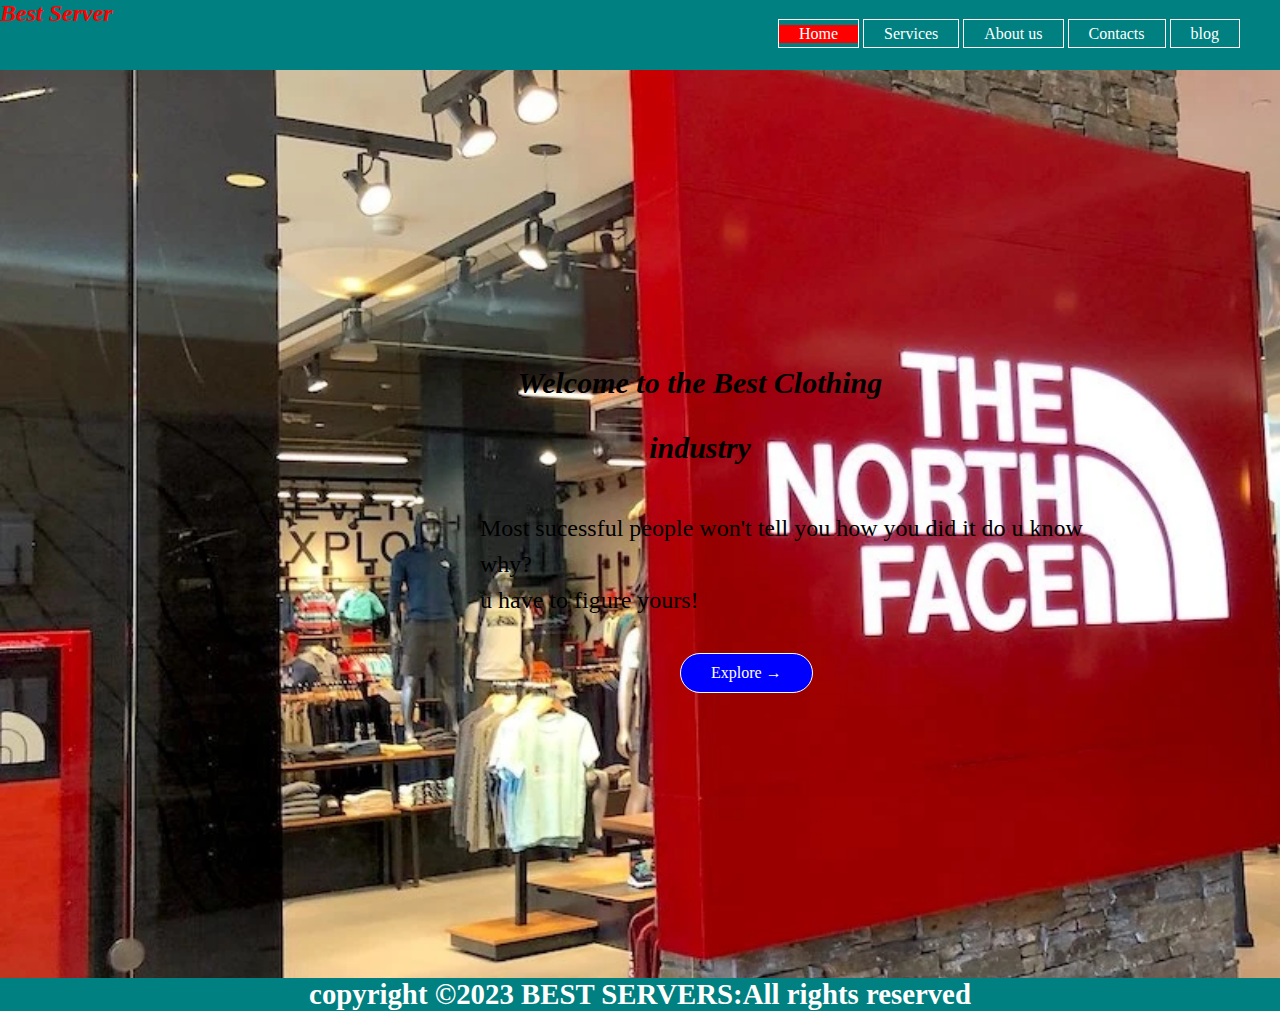
<file: WEB DESIGN-Individual assignment/index.html>
<!DOCTYPE html>
<html>
<head>
<title>Best Server</title>
<link rel="stylesheet" type="text/css" href="style.css">
<link rel="stylesheet"  type="text/css"   href="mystyle.css">
</head>
<body>
    <header class="head" style="background-image: url(images/back3.webp);">
         <div class="main">
             <ul>
                 <li class="active"><a href="Home.html">Home</a></li>
                 <li><a href="Services.html">Services</a></li>
                 <li><a href="About us.html">About us</a></li>
                 <li><a href="Contacts.html">Contacts</a></li>
                 <li><a href="blog.html">blog</a></li>
             </ul>
             <h2><b><i>Best Server</i></b></h2>
         </div>
         
        
		    <div class="row">
            <div class="col-2">
                 <h1>Welcome to the Best Clothing industry</h1>
                  <p>Most sucessful people won't tell you how you did it do u know why?<br>
                     u have to figure yours!</p>  
                   <a href="Explore.html"class="btn">Explore &#8594;</a>
           </div>
           </div>
           <nav id="foot">
            <h2 align="center" bgcolor="black" style="color:white"><big>copyright &copy;2023 BEST SERVERS:All rights reserved
            </big></h2>
               </nav>
    </header>
</body>
</html>
</file>
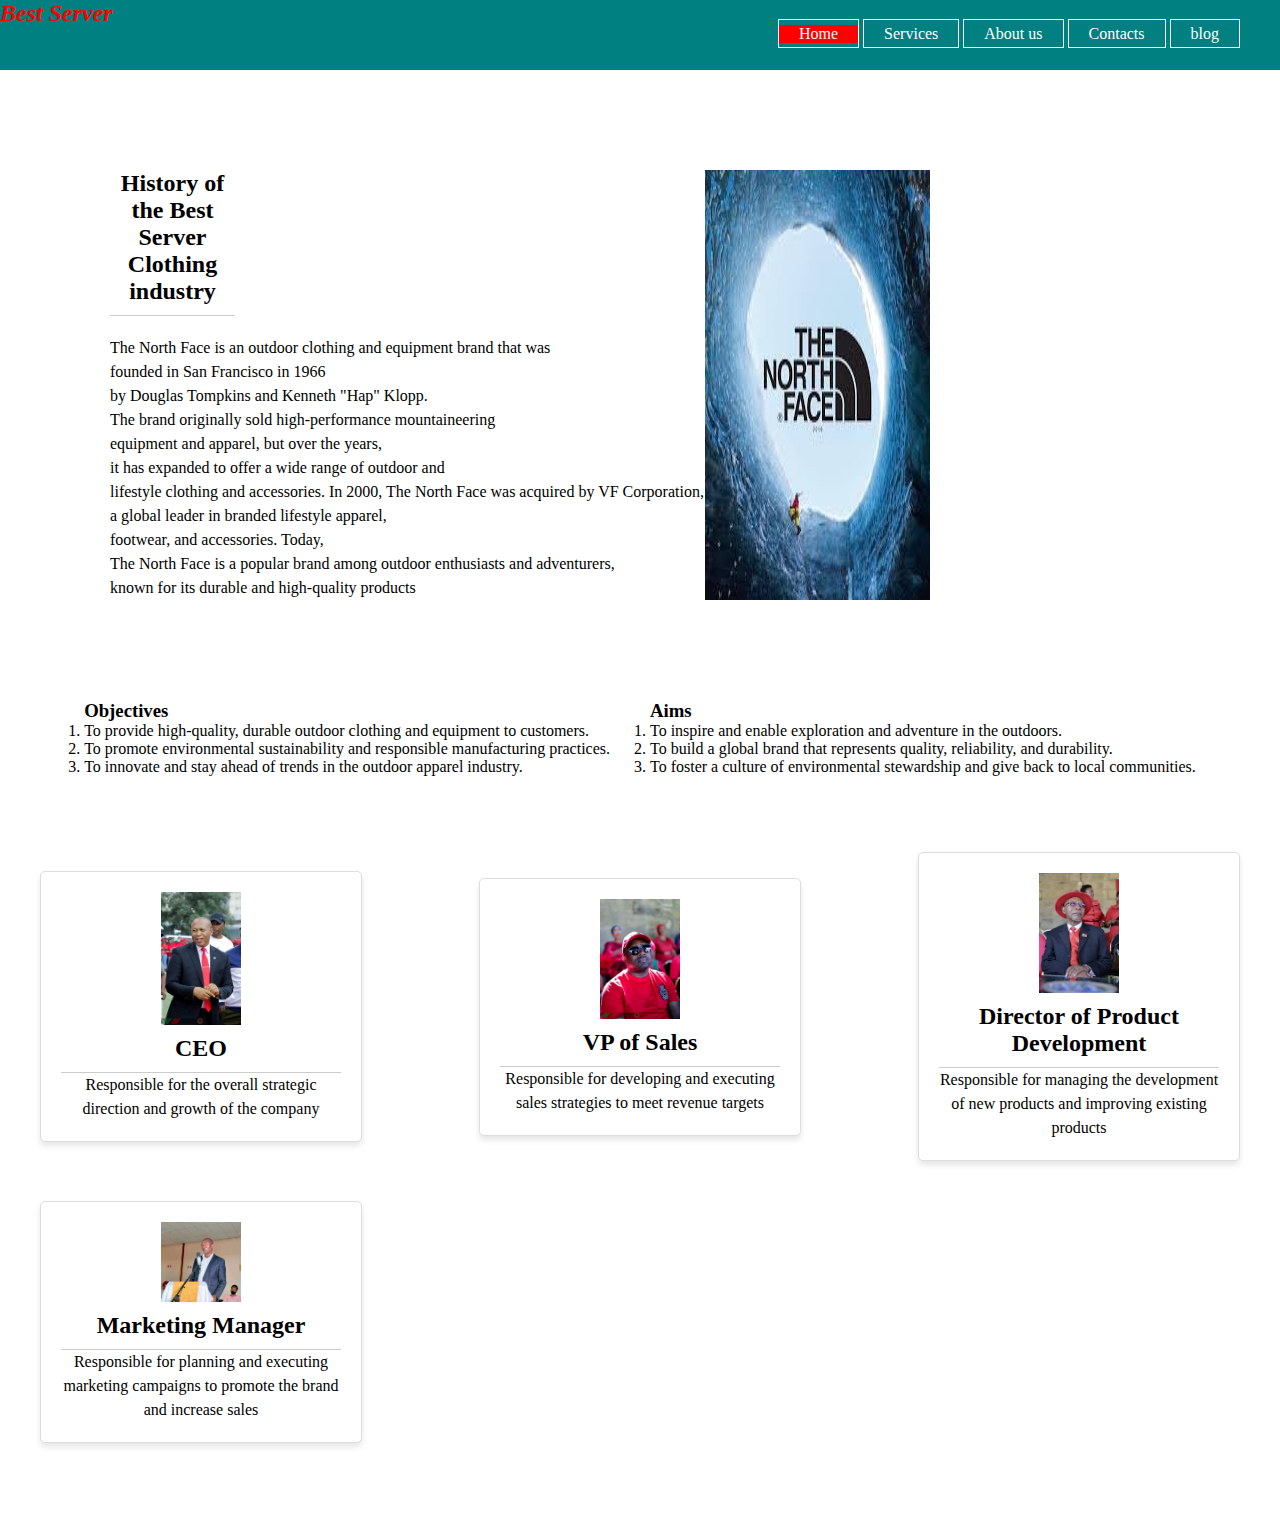
<file: WEB DESIGN-Individual assignment/About us.html>
<!DOCTYPE html>
<html>
<head>
<title>about us</title>
<link rel="stylesheet" type="text/css" href="style.css">
<link rel="stylesheet"  type="text/css"   href="mystyle.css">
</head>
<body>
    <header class="head" style="background-color: white;">
         <div class="main">
             <ul>
                 <li class="active"><a href="Home.html">Home</a></li>
                 <li><a href="Services.html">Services</a></li>
                 <li><a href="About us.html">About us</a></li>
                 <li><a href="Contacts.html">Contacts</a></li>
                 <li><a href="blog.html">blog</a></li>
             </ul>
             <h2><b><i>Best Server</i></b></h2>
         </div>
         <section class="about">
            <div class="history">
                <div class="server">
                <h2 align="center">History of the Best Server Clothing industry</h2>
                <p>
                    The North Face is an outdoor clothing and equipment brand that was<br> founded in San Francisco in 1966<br>
                     by Douglas Tompkins and Kenneth "Hap" Klopp.<br> The brand originally sold high-performance mountaineering <br>
                     equipment and apparel, but over the years,<br> it has expanded to offer a wide range of outdoor and<br>
                     lifestyle clothing and accessories.
                     In 2000, The North Face was acquired by VF Corporation,<br> a global leader in branded lifestyle apparel,<br>
                     footwear, and accessories. Today, <br>The North Face is a popular brand among outdoor enthusiasts and adventurers,<br>
                     known for its durable and high-quality products
                </p>
            </div>
                <img src="images/4.jpg" alt="pic" width="280px">
            </div>
            <div class="all">
                <div class="objectives">
                    <h3>Objectives</h3>
                    <ol>
                        <li>To provide high-quality, durable outdoor clothing and equipment to customers.</li>
                        <li>To promote environmental sustainability and responsible manufacturing practices.</li>
                        <li>To innovate and stay ahead of trends in the outdoor apparel industry.</li>
                    </ol>
                </div>
            
            <div class="aims">
                <h3>Aims</h3>
                <ol>
                    <li>To inspire and enable exploration and adventure in the outdoors.</li>
                    <li>To build a global brand that represents quality, reliability, and durability.</li>
                    <li>To foster a culture of environmental stewardship and give back to local communities.</li>
                </ol>
            </div>
        </div>
        <br><br>
        <div class="org-chart">
            <div class="card">
              <img src="images/1680520814875.jpg" alt="CEO" width="80px">
              <h2>CEO</h2>
              <p>Responsible for the overall strategic direction and growth of the company</p>
            </div>
            <div class="card">
              <img src="images/1680520891205.jpg" alt="VP of Sales" width="80px">
              <h2>VP of Sales</h2>
              <p>Responsible for developing and executing sales strategies to meet revenue targets</p>
            </div>
            <div class="card">
              <img src="images/1680520909948.jpg" alt="Director of Product Development" width="80px">
              <h2>Director of Product Development</h2>
              <p>Responsible for managing the development of new products and improving existing products</p>
            </div>
            <div class="card">
              <img src="images/1680521405563.jpg" alt="Marketing Manager" width="80px">
              <h2>Marketing Manager</h2>
              <p>Responsible for planning and executing marketing campaigns to promote the brand and increase sales</p>
            </div>
          </div>
          
          
         </section>
    </header>
</body>
</html>
</file>
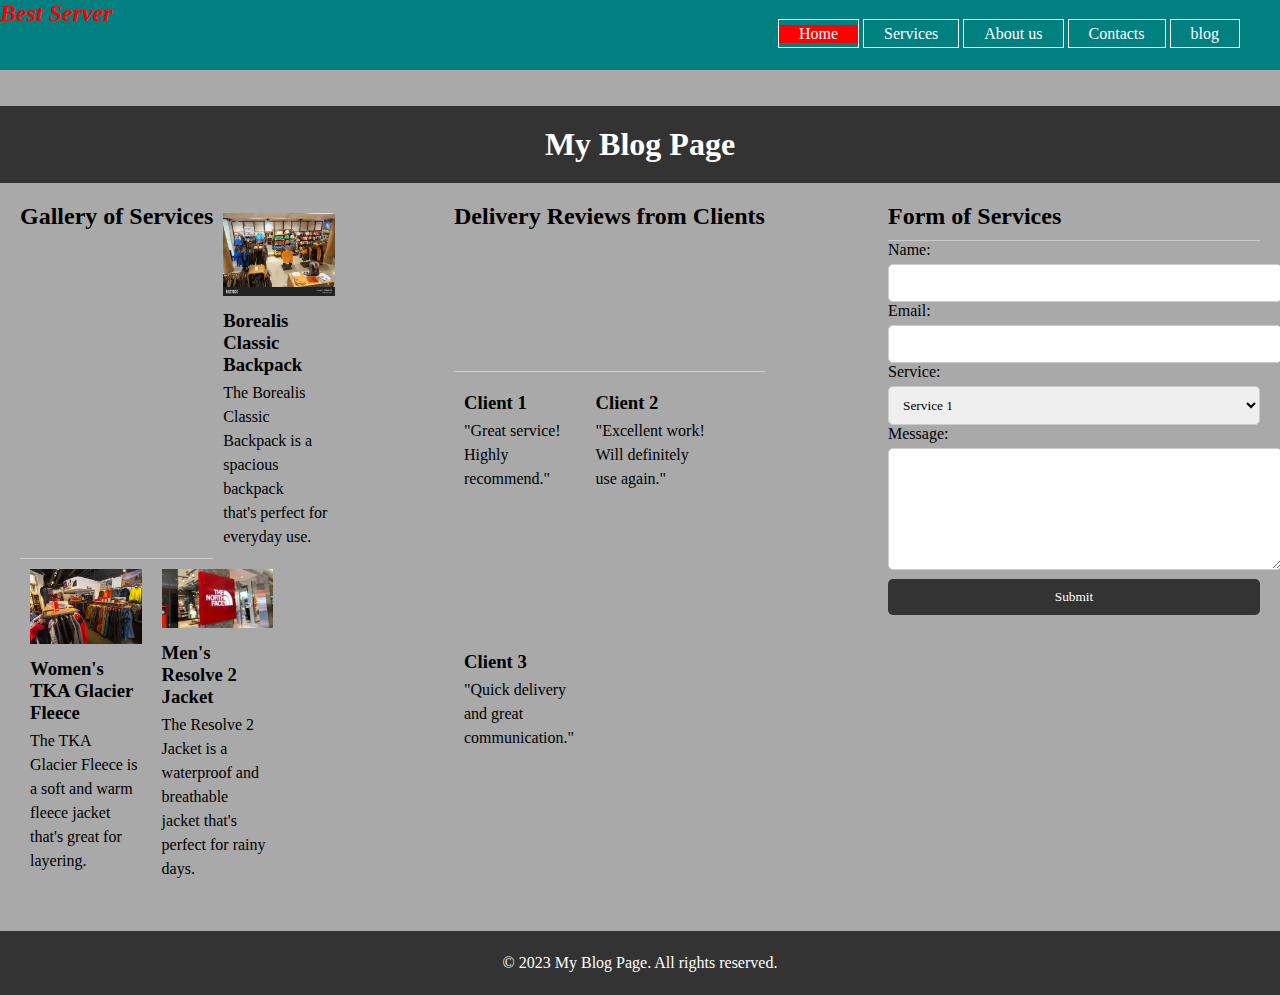
<file: WEB DESIGN-Individual assignment/blog.html>
<!DOCTYPE html>
<html>
<head>
<title>Blog</title>
<link rel="stylesheet" type="text/css" href="style.css">
<link rel="stylesheet"  type="text/css"   href="mystyle.css">
</head>
<body>
    <header class="head" style="background-color: darkgray;">
         <div class="main">
             <ul>
                 <li class="active"><a href="Home.html">Home</a></li>
                 <li><a href="Services.html">Services</a></li>
                 <li><a href="About us.html">About us</a></li>
                 <li><a href="Contacts.html">Contacts</a></li>
                 <li><a href="blog.html">blog</a></li>
             </ul>
             <h2><b><i>Best Server</i></b></h2>
         </div>
         <Br>
            <Br>
                <header class="start">
                    <h1>My Blog Page</h1>
                </header>
            
                <main class="start2">
                    <section class="gallery">
                        <h2>Gallery of Services</h2>
                        <div class="service">
                            <img src="images/back.jpg" alt="image" width="40px">
                            <h3>Borealis Classic Backpack</h3>
                            <p>The Borealis Classic Backpack is a spacious backpack <br>that's perfect for everyday use.</p>
                        </div>
                        <div class="service">
                            <img src="images/back1.jpg"  width="40px">
                            <h3>Women's TKA Glacier Fleece</h3>
                            <p>The TKA Glacier Fleece is a soft and warm fleece jacket<br> that's great for layering.</p>
                        </div>
                        <div class="service">
                            <img src="images/back3.webp" width="40px">
                            <h3>Men's Resolve 2 Jacket</h3>
                            <p>The Resolve 2 Jacket is a waterproof and breathable <br>jacket that's perfect for rainy days. 
                        </div>
                    </section>
            
                    <section class="reviews">
                        <h2>Delivery Reviews from Clients</h2>
                        <div class="review">
                            <h3>Client 1</h3>
                            <p>"Great service! Highly recommend."</p>
                        </div>
                        <div class="review">
                            <h3>Client 2</h3>
                            <p>"Excellent work! Will definitely use again."</p>
                        </div>
                        <div class="review">
                            <h3>Client 3</h3>
                            <p>"Quick delivery and great communication."</p>
                        </div>
                    </section>
            
                    <section class="form">
                        <h2>Form of Services</h2>
                        <form>
                            <label for="name">Name:</label>
                            <input type="text" id="name" name="name"><br>
            
                            <label for="email">Email:</label>
                            <input type="email" id="email" name="email"><br>
            
                            <label for="service">Service:</label>
                            <select id="service" name="service">
                                <option value="service1">Service 1</option>
                                <option value="service2">Service 2</option>
                                <option value="service3">Service 3</option>
                            </select><br>
            
                            <label for="message">Message:</label>
                            <textarea id="message" name="message"></textarea><br>
            
                            <input type="submit" value="Submit">
                        </form>
                    </section>
                </main>
            
                <footer class="end">
                    <p align="center">&copy; 2023 My Blog Page. All rights reserved.</p>
                </footer>
            
            

    </header>
</body>
</html>
</file>
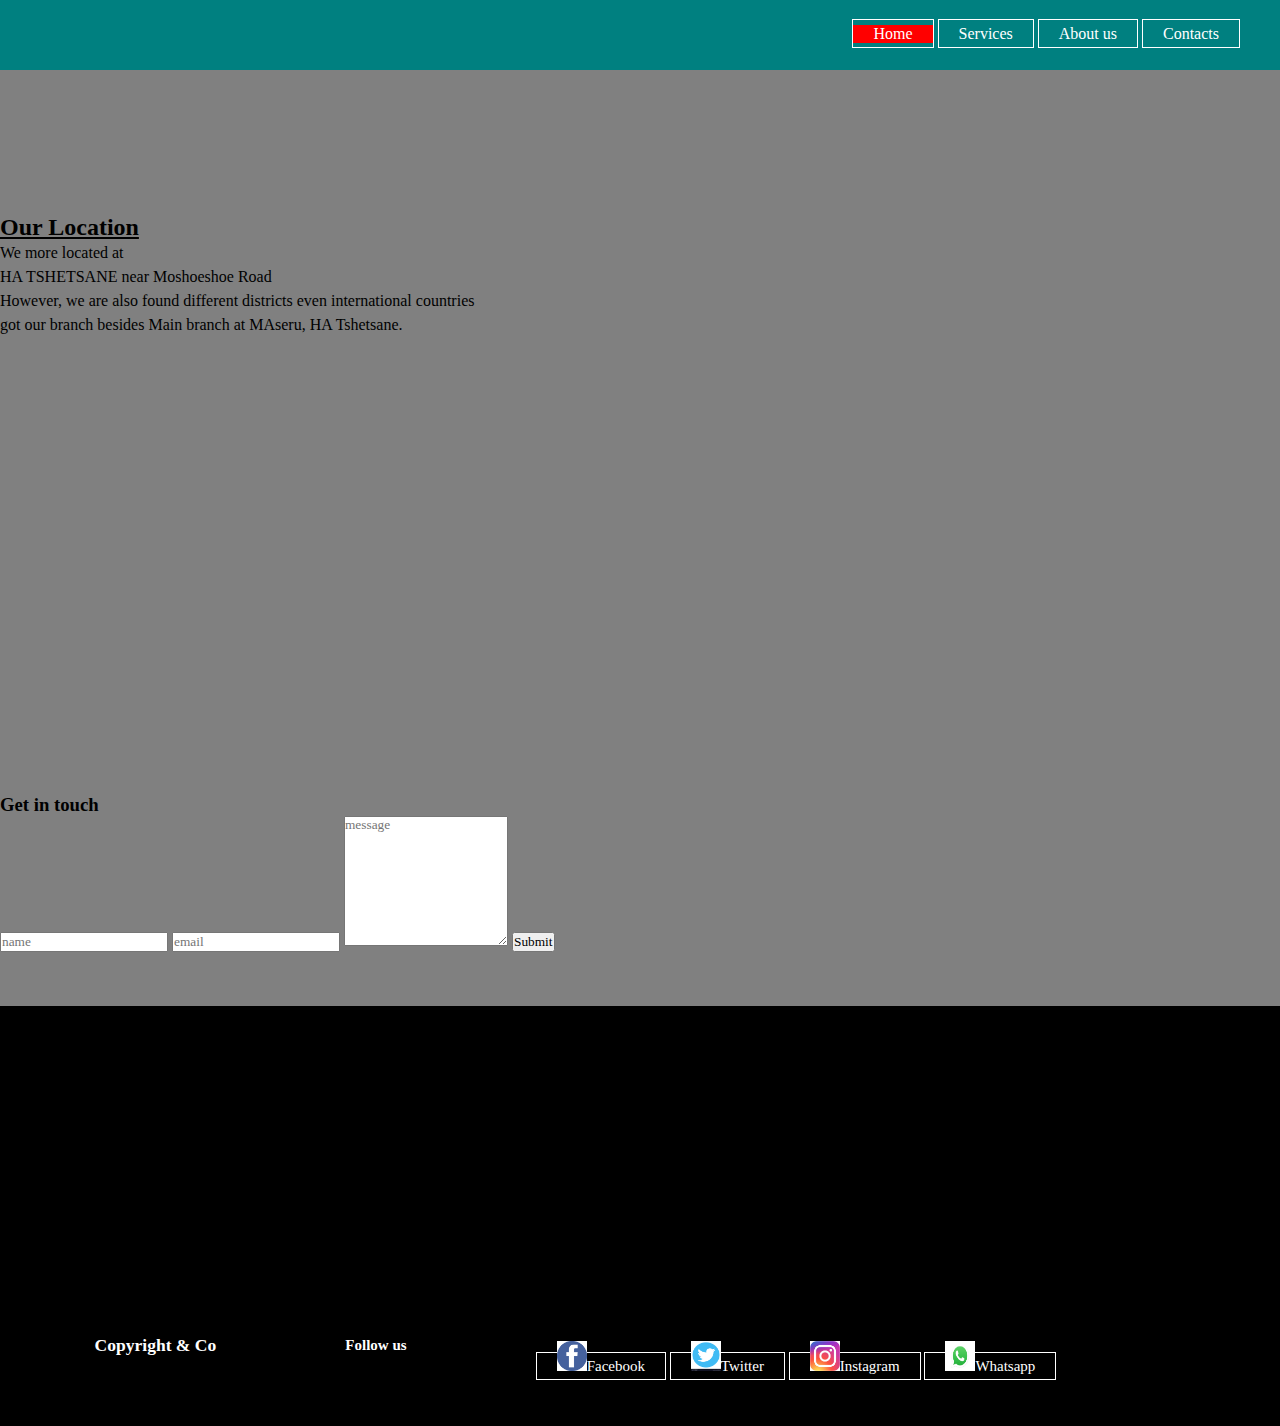
<file: WEB DESIGN-Individual assignment/Contacts.html>
<!DOCTYPE html>
<html>
<head>
<title>contacts</title>
<link rel="stylesheet" type="text/css" href="style.css">
<link rel="stylesheet"  type="text/css"   href="mystyle.css">
</head>
<body bgcolor="gray">
    <header>
         <div class="main">
             <ul>
                 <li class="active"><a href="Home.html">Home</a></li>
                 <li><a href="Services.html">Services</a></li>
                 <li><a href="About us.html">About us</a></li>
                 <li><a href="Contacts.html">Contacts</a></li>
             </ul>
	     </div>
		 <br>
		 <br>
		 <br>
		 <br>
		 <br>
	</header>
	 <br>
	 <br>
	 <br>
	 <h2><b><u>Our Location</u></b></h2>
	 <p>We more located at<br> HA TSHETSANE near Moshoeshoe Road<br>
	However, we are also found different districts even international countries<Br>
	got our branch besides Main branch at MAseru, HA Tshetsane.</p>
	 <p><iframe src="https://www.google.com/maps/embed?pb=!1m18!1m12!1m3!1d3478.9704762546244!2d27.48733871468064!3d-29.31254168215442!2m3!1f0!2f0!3f0!3m2!1i1024!2i768!4f13.1!3m3!1m2!1s0x1e8dcbb12ffb5915%3A0xe9db269ec3b85b04!2sHa%20Thetsane!5e0!3m2!1sen!2sls!4v1652477233245!5m2!1sen!2sls" width="600" height="450" style="border:0;" allowfullscreen="" loading="lazy" referrerpolicy="no-referrer-when-downgrade">
	 </iframe></p>
	 <div class="contact-form" height="50px">
                              <h3>Get in touch</h3>
                        <form>
                        <input type="text" name="name" class=text-box placeholder="name">
                        <input type="email" name="email" class=text-box placeholder="email">
                        <textarea name="message" rows="8" placeholder="message"></textarea>
                        <input type="Submit" name="submit" class="submit-btn" value="Submit">
                        </form>
                      </div>
					  <br>
					  <br>
					  <br>
	
 <div class="footer">
           <div class="container">
           <div class="row">
                 <div class="footer-col-1">
                 <h3>Copyright & Co</h3>
           </div>
                  <div class="footer-col-3">
                 <h4>Follow us</h4>
           
           </div>      

           <div class="footer-col-2">
                <ul>
<li><a href=""><img src="images/download.png" width="30px" height="30px">Facebook
</a></li>
  <li><a href=""><img src="images/twitter.png" width="30px" height="30px">Twitter</a></li>
  <li><a href=""><img src="images/instagram.png" width="30px" height="30px">Instagram</a></li>
  <li><a href="https://wa.me/+26657345342"><img src="images/whatsapp.png" width="30px" height="30px">Whatsapp</a></li>
                </ul>
             </div>
			 <br>
			 
			 
<h2 align="center" bgcolor="white" style="color:black"><big>copyright &copy;2022 BEST SERVERS:
All rights reserved
</big></h2>
	 

</body>
</html>
</file>
<file: WEB DESIGN-Individual assignment/style.css>
*{
	margin:0;
	padding:0;
	font-family:Century Gothic;
}
body{
	background-size:cover;
	height:100vh;
	background-position:center;
	
}
.head{
  width:100%;
  background-size:cover;
}
.main{
  background-color: teal;
  width: 100%;
  height: 70px;
}
.main ul{
  margin-right: 40px;
}
.main h2{
  color: red;
}
ul{
	float:right;
	list-style-type:none;
	margin-top:25px;
}
ul li{
	display:inline-block;
}
ul li a{
	text-decoration:none;
	color:#fff;
	padding:5px 20px;
	border:1px solid #fff;
	transition:0.6s ease;
}
ul li a:hover{
	background-color:#fff;
	color:#000;
}
.button{
	position:absolute;
	top:50%;
	left:50%;
	transform:translation(-50%,-50%);
}
.btn{
	border:1px solid #fff;
	padding:10px 30px;
	color:blue;
	text-decoration:none;
	transition:0.6s ease;
}
.btn:hover{
	background-color:#fff;
	color:#000;
}
.active{
	background-color:red;
}
table, th, td{
	border:1px solid white;
	border-collapse:collapse;
	color:white;
}
h1{
	text-decoration:white;
}
td{
	text-align:center;
}
.wrapper{
  display: grid;
  margin: 200px 90px auto;
  grid-gap: 20px;
  grid-template-columns: repeat(auto-fit, minmax(350px, 1fr));
}
@media (max-width: 700px) {
  .wrapper{
    margin: 200px auto;
  }
  
}
.wrapper .box{
  width: 350px;
  margin: 0 auto;
  position: center;
  perspective: 1000px;
}
.wrapper .box .front-face{
  background: #fff;
  height: 220px;
  width: 100%;
  display: flex;
  flex-direction: column;
  justify-content: center;
  box-shadow: 0px 5px 20px 0px rgba(0, 81, 250, 0.1);
  transition: all 0.5s ease;
}
.box .front-face .icon{
  height: 65px;
}
.box .front-face .icon i{
  font-size: 50px;
}
.box .front-face span,
.box .back-face span{
  font-size: 30px;
  font-weight: 600;
  text-transform: uppercase;
}
.box .front-face .icon i,
.box .front-face span{
  background: linear-gradient(-135deg, #c850c0, #4158d0);
  -webkit-background-clip: text;
  -webkit-text-fill-color: transparent;
}
.box .back-face{
  position: absolute;
  top: 0;
  left: 0;
  z-index: 1;
  height: 220px;
  width: 100%;
  padding: 30px;
  color: #fff;
  opacity: 0;
  transform-style: preserve-3d;
  backface-visibility: hidden;
  background: linear-gradient(-135deg, #c850c0, #4158d0);
  transform: translateY(110px) rotateX(-90deg);
  box-shadow: 0px 5px 20px 0px rgba(0, 81, 250, 0.1);
  transition: all 0.5s ease;
}
.box .back-face p{
  margin-top: 10px;
  text-align: justify;
}
.box:hover .back-face{
  opacity: 1;
  transform: rotateX(0deg);
}
.box:hover .front-face{
  opacity: 0;
  transform: translateY(-110px) rotateX(90deg);
}
#container{
	border-top: none;
	width: 95%;
	height: auto;
	border: 10px solid rgb(46,156,165);
	border-radius: 50px;
	float: left;
	background-image: url("mk.jpeg");
	background-size:cover;
	margin-left: 1%
	
}
h1{
	text-align: center;
}
#cate{
	
	width: 98%;
	margin-left: 1%;
	height:300px;
	
	margin-top: 1%;
}
#box{
	width: 32%;
	height: 298px;
	float: left;
	margin-left: 1%;
	border:2px solid black;
	border-radius:10px;
}
#mypic{
	border-radius:10px;
	width:50%;
	height:100%;
	float:right;
	
}
#details{
	float:left;
	width:40%;
	padding:15px;
	color:white;
	font-weight:bold;
	font-size:20px;
	
}
#details h4{
	width:100px;
	height:40px;
	text-align:center;
	border-radius:10px;
	background:rgb(0,255,64);
	margin-top:90px;
	
	border:2px solid black;
}
h1{
	color:white;
}

.container{
    max-width: 1300px;
    margin: auto;
    padding-left: 30px;
    padding-right: 30px;
}
.row{
    display:flex;
    align-items:center;
    flex-wrap:wrap;
    justify-content:space-around;
    margin-top: 250px;
}
.col-2 p{
  font-size: 1.5rem;
  color: black;

}
.col-2{
    margin-bottom: 250px;
    flex-basis:50%;
    min-width:300px;
    margin-left: 320px;
}

.col-2 img{
    max-width:100%;
    padding:50px 0;
    float:left;
}
.col-2 h1{
    font-size:30px;
    line-height:65px;
    margin:30px 0;
    color: black;
    margin-right: 200px;
    font-style: italic;
}
.btn{
    display:inline-block;
    background:blue;
    color:white;
    padding:10px 30px;
    margin:35px 0;
    border-radius:35px;
    margin-left: 200px;
}
.header{
    background:radial-gradient(#fff,#ffd6d6);
}
.featured{
    margin:75px 0;
}
.col-3{
    flex-basis: 30%;
    min-width:250px;
    margin-bottom:35px;
}
.footer{
    background:black;
    color:white;
    font-size:15px;
    padding:60px 0 20px;
}

.contain{
  display: flex;
  width:100%;
  padding: 30px;
}
.contain1{
  display: flex;
  width:100%;
  padding: 30px;
}
#foot{
  margin-bottom: 80px;
  background-color: teal;
}
</file>
<file: WEB DESIGN-Individual assignment/mystyle.css>
.about{
    margin: 0% auto;
    padding: 30px;
    margin-top: 50px;

}
.history{
    display: flex;
    padding: 20px;
    margin-bottom: 40px;
}
.server{
    margin-left: 60px;
}
.server p{
    margin-top: 20px;
}
.server h2{
    margin-right: 470px;
}
.history img{
    margin-right: 300px;
}
.all{
    margin-top: 40px;
    display: flex;
    justify-content: center;
    align-items: center;
    padding: 40px;
}
.aims{
    margin-left: 40px;
}
.org-chart {
    display: flex;
    justify-content: space-between;
    align-items: center;
    flex-wrap: wrap;
    max-width: 1200px;
    margin: 0 auto;
  }
  
  .card {
    background-color: #fff;
    border: 1px solid #ddd;
    border-radius: 5px;
    box-shadow: 0 4px 6px rgba(0, 0, 0, 0.1);
    padding: 20px;
    width: calc(25% - 20px);
    margin-bottom: 40px;
    text-align: center;
  }
  
  h2 {
    margin-top: 0;
  }
  
  p {
    font-size: 16px;
    line-height: 1.5;
  }
  
  .card img {
    display: block;
    margin: 0 auto 10px;
    max-width: 100%;
    height: auto;
  }
  
  .start, .end {
    background-color: #333;
    color: #fff;
    padding: 20px;
  }
  
  .start h1, .end p {
    margin: 0;
  }
  
.start2 {
    display: flex;
    flex-wrap: wrap;
    justify-content: space-between;
    padding: 20px;
  }
  
  section {
    flex-basis: 30%;
    margin-bottom: 20px;
  }
  
  section h2 {
    border-bottom: 1px solid #ccc;
    padding-bottom: 10px;
  }
  

  .gallery {
    display: flex;
    flex-wrap: wrap;
  }
  
  .service {
    flex-basis: 30%;
    margin: 10px;
  }
  
  .service img {
    width: 100%;
    height: auto;
  }
  
  .service h3 {
    margin-top: 10px;
  }
  
  .service p {
    margin-top: 5px;
  }
  

  .reviews {
    display: flex;
    flex-wrap: wrap;
  }
  
  .review {
    flex-basis: 30%;
    margin: 10px;
  }
  
  .review h3 {
    margin-top: 10px;
  }
  
  .review p {
    margin-top: 5px;
  }
  
  
  .form {
    display: flex;
    flex-direction: column;
  }
  
  .form label {
    margin-top: 10px;
  }
  
  .form input,
  .form select,
  .form textarea {
    width: 100%;
    margin-top: 5px;
    padding: 10px;
    border: 1px solid #ccc;
    border-radius: 5px;
  }
  
  .form input[type="submit"] {
    background-color: #333;
    color: #fff;
    border: none;
    cursor: pointer;
  }
  
  .form input[type="submit"]:hover {
    background-color: #555;
  }
  
  .form textarea {
    height: 100px;
  }
</file>
